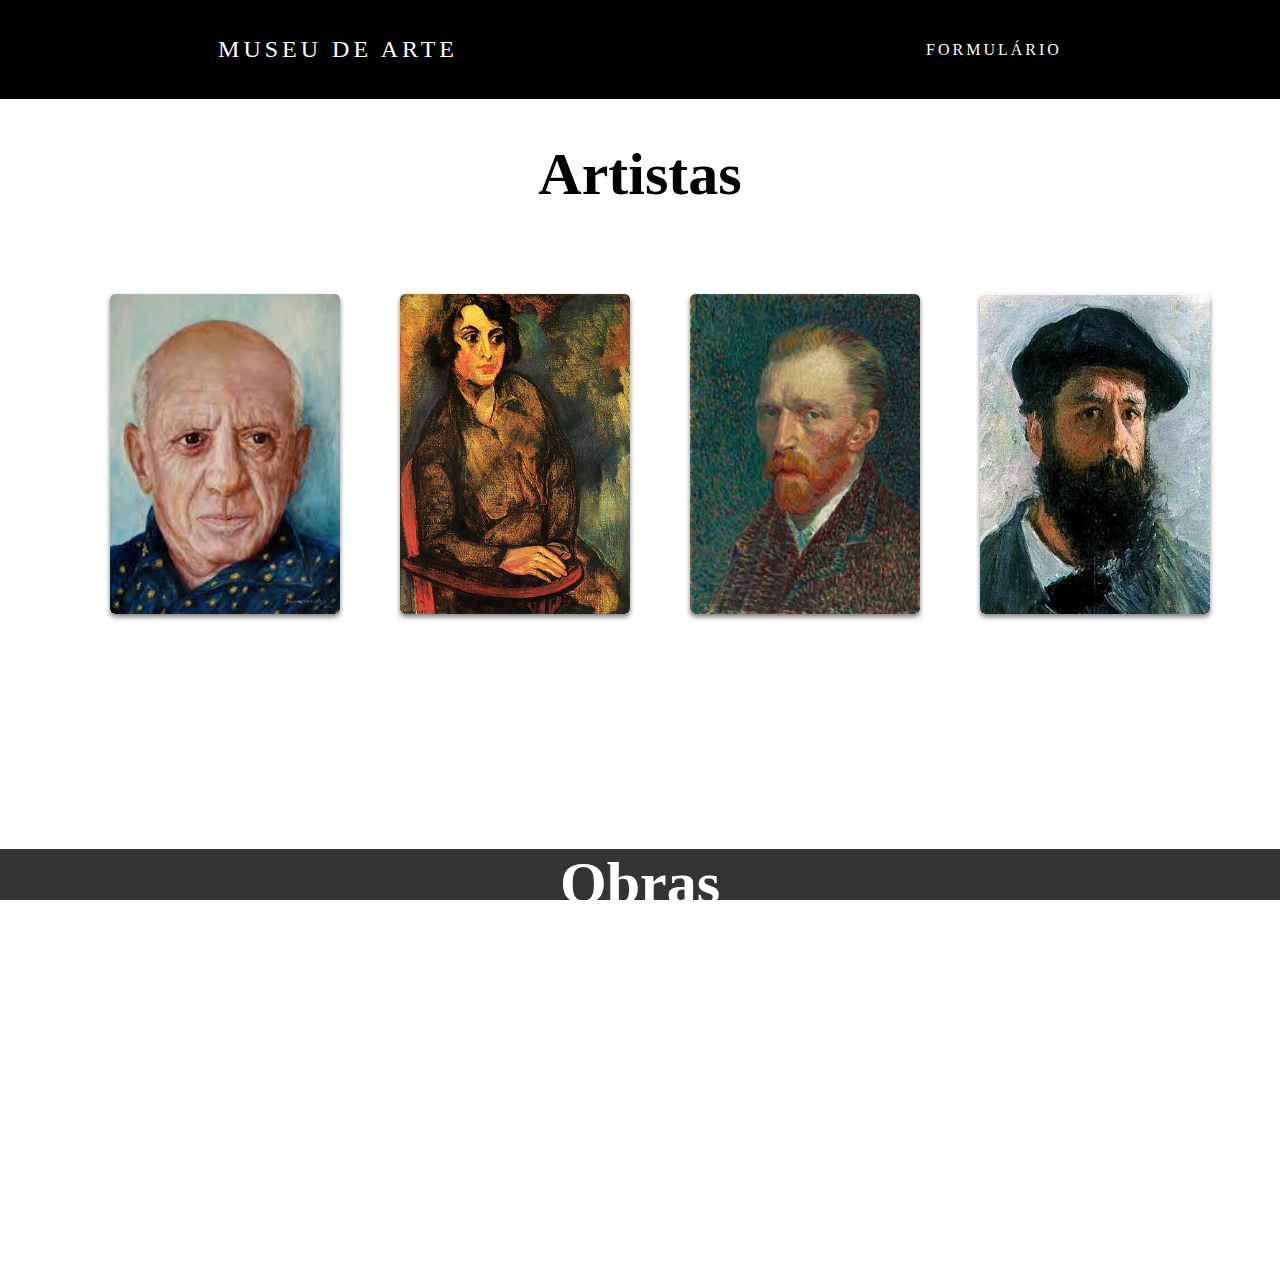
<file: index.html>
<!DOCTYPE html>
<html lang="pt-BR">

<head>

    <meta charset="UTF-8">
    <meta http-equiv="X-UA-Compatible" content="IE=edge">
    <meta name="viewport" content="width=device-width, initial-scale=1.0">
    <link href="https://cdn.jsdelivr.net/npm/bootstrap@5.1.3/dist/css/bootstrap.min.css" rel="stylesheet"
        integrity="sha384-1BmE4kWBq78iYhFldvKuhfTAU6auU8tT94WrHftjDbrCEXSU1oBoqyl2QvZ6jIW3" crossorigin="anonymous" />
    <link href="styles/style.css" rel="stylesheet" />
    <link rel="preconnect" href="https://fonts.googleapis.com">
    <link rel="preconnect" href="https://fonts.gstatic.com" crossorigin>
    <link href="https://fonts.googleapis.com/css2?family=Lato:wght@300&display=swap" rel="stylesheet">
    <title>Obras Artísticas</title>
</head>

<body onload="fetchArtworks()">
  <header>
    <nav>
      <a href="index.html"><p id="title">Museu de Arte</p></a>

      <ul class="nav-list">
        <li><a href="form.html">Formulário</a></li>

      </ul>
    </nav>
  </header>
    <!-- <div class="image">
        <img src="assets/hd-wallpaper-g40ba3563a_1920.jpg" alt="">
    </div> -->

    <!--Artistas-->

    <h2>Artistas</h2>

    <div class="cards">


        <div class="card-item">
            <img src="assets/picasso.jpg" alt="Anita Malfatti">
            <div class="card-info">
                <h3>Pablo Picasso</h3>
                <p>Importante figura da história da arte, o espanhol inspirou-se em momentos da sua vida pessoal para criar grandiosas obras. Picasso é um dos fundadores do movimento cubista, que inovou a arte na época.

                </p>
            
            </div>
        </div>


        <div class="card-item">
            <img src="assets/anita_malfatti.jpg" alt="Anita Malfatti">
            <div class="card-info">
                <h3>Anita Malfatti</h3>
                <p>Pintora, desenhista, gravadora e professora ítalo-brasileira, é considerada umas das principais pintoras brasileiras do século XX. Na maioria de suas obras, utilizou cores puras e vibrantes para expressar temas do cotidiano.</p>
            </div>
        </div>


        <div class="card-item">
            <img src="assets/vincentVanGogh.jfif" alt="Anita Malfatti">
            <div class="card-info">
                <h3>Vincent van Gogh</h3>
                <p>Pintor pós-impressionista holandês. É considerado uma das figuras mais famosas e influentes da história da arte ocidental, criou mais de dois mil trabalhos ao longo de pouco mais de uma década.</p>
            </div>
        </div>


        <div class="card-item">
            <img src="assets/claudeMonet.jpg" alt="Anita Malfatti">
            <div class="card-info">
                <h3>Claude Monet</h3>
                <p>Considerado um grande pintor e um dos mais importantes representantes do Impressionismo. Sua principal característica artística era a criação de efeitos de luz, através de pinceladas rápidas.</p>
                <p>
                </p>
            </div>
        </div>


    </div>


    <div class="row" id="mus_artworks">
        <h2 id="title_artworks">Obras</h2>



    </div>

    <div class="quote">
        <q>As pessoas discutem minha arte e fingem entender como se fosse <br>necessário entender, quando é simplesmente necessário amar.</q> - Claude Monet
    </div>

    <footer id="footer_museum">
        <p>GNU General Public License v3.0 - Desenvolvido por Gustavo Rodrigues</p>
    </footer>
    <script src="scripts/script.js"></script>
</body>

</html>
</file>
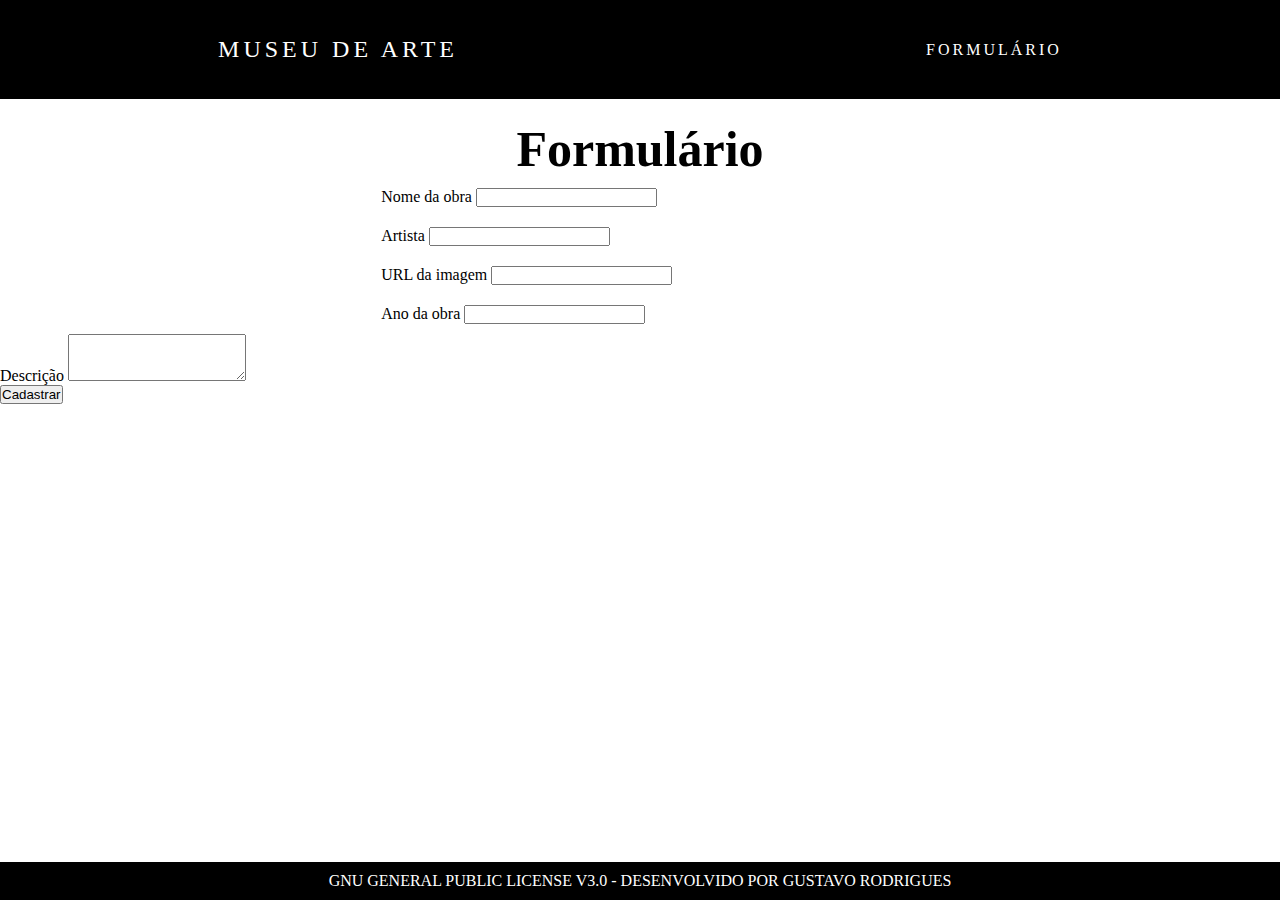
<file: form.html>
<!DOCTYPE html>
<html lang="pt-BR">

<head>

  <meta charset="UTF-8">
  <meta http-equiv="X-UA-Compatible" content="IE=edge">
  <meta name="viewport" content="width=device-width, initial-scale=1.0">
  <link href="https://cdn.jsdelivr.net/npm/bootstrap@5.1.3/dist/css/bootstrap.min.css" rel="stylesheet"
    integrity="sha384-1BmE4kWBq78iYhFldvKuhfTAU6auU8tT94WrHftjDbrCEXSU1oBoqyl2QvZ6jIW3" crossorigin="anonymous" />
  <link href="styles/formstyle.css" rel="stylesheet" />
  <link rel="preconnect" href="https://fonts.googleapis.com">
  <link rel="preconnect" href="https://fonts.gstatic.com" crossorigin>
  <link href="https://fonts.googleapis.com/css2?family=Lato:wght@300&display=swap" rel="stylesheet">
  <title>Obras Artísticas</title>
</head>

<body onload="fetchArtworks()">
  <header>
    <nav>
      <a href="index.html"><p id="title">Museu de Arte</p></a>

      <ul class="nav-list">
        <li><a href="#">Formulário</a></li>

      </ul>
    </nav>
  </header>

  <h2>Formulário</h2>
  <div class="divform mt-5 mx-auto">

    <form class="row g-3" action="http://localhost:8000/setArtworks.php" method="get">

      <div class="row">

        <div class="divInput">
          <div class="col-5 mb-2 dInput">

            <label for="inputName" class="form-label">Nome da obra</label>
            <input type="text" class="form-control formInput" id="inputName" name="inputName">
            <div class="alert alert-danger mt-1" id="name-error" role="alert">
              O nome da obra deve ter entre 0 e 100 caracteres
            </div>
          </div>

          <div class="col-6 mb-2 dInput">
            <label for="inputArtist" class="form-label">Artista</label>
            <input type="text" class="form-control formInput" id="inputArtist" name="inputArtist">
            <div class="alert alert-danger mt-1" id="artist-error" role="alert">
              O nome do artista deve ter entre 0 e 60 caracteres
            </div>
          </div>
        </div>
      </div>

      <div class="row">

        <div class="divInput mx-auto">

          <div class="col-6 dInput">
            <label for="inputUrl" class="form-label">URL da imagem</label>
            <input type="text" class="form-control" id="inputUrl" name="inputUrl">
            <div class="alert alert-danger mt-1" id="url-error" role="alert">
              Deve ser uma url válida
            </div>
          </div>
          <div class="col-3 dInput">
            <label for="inputDate" class="form-label">Ano da obra</label>
            <input type="number" class="form-control" id="inputDate" name="inputDate">
            <div class="alert alert-danger mt-1" id="date-error" role="alert">
              Deve ser informado o ano em formato numérico
            </div>
          </div>
        </div>


      </div>
      <div class="mb-3 col-5 mx-auto">
        <label for="description" class="form-label">Descrição</label>
        <textarea class="form-control" id="description" rows="3" name="description"></textarea>
        <div class="alert alert-danger mt-1" id="description-error" role="alert">
          A descrição deve ter entre 0 e 200 caracteres
        </div>
      </div>



      <div class="row">
        <button type="submit" class="btn btn-dark mx-auto col-1" id="butcad">Cadastrar</button>
      </div>
    </form>
  </div>


  <footer id="footer_museum">
    <p>GNU General Public License v3.0 - Desenvolvido por Gustavo Rodrigues</p>
  </footer>
  <script src="scripts/scriptform.js"></script>
</body>

</html>
</file>
<file: styles/style.css>
*{
    margin: 0;
    padding: 0;
}

html, body{ 
    height: 100%;
    overflow-x: hidden
}

a{

    text-decoration: none;
    transition: 0.3s;
    color: white;
}

a:hover{
    border-bottom: solid 1px white;
    border-top: solid 1px white;
    color: white;
    opacity: 0.8;
}

#title{
    font-size: 24px;
    text-transform: uppercase;
    letter-spacing: 4px;
    color: white;
    margin-bottom: 0;
}

nav{
    display: flex;
    justify-content: space-around;
    align-items: center;
    height: 11vh;
    border-bottom: solid white 1px;
    background-color: black;
    text-transform: uppercase;
}

.nav-list{
    list-style: none;
    display: flex;
    margin-bottom: 0;
}

.nav-list li{
    letter-spacing: 3px;
    margin-left: 32px;
}

h2{
    margin-top: 40px;
    text-align: center;
    font-size: 60px;
}


.cards{
    display: flex;
    justify-content: center;
    align-items: center;
    flex-wrap: wrap;
    width: 100%;
    height: 50vh;
    padding: 20px;

}

.cards .card-item{
    width: 230px;
    height: 320px;
    position: relative;
    margin: 30px;
    box-shadow: 0px 3px 5px rgba(0, 0, 0, 0.5);
    border-radius: 5px;
    transition-property: transform;
    transition-duration: 0.3s;
    overflow: hidden;
    color: white;
    
}

.cards .card-item:hover{
    transform: scale(1.1);
}

.cards .card-item:hover .card-info{
    transform: translateY(0%);

}

.cards .card-item img{
    width: 100%;
    height: 100%;
    position: absolute;
    border-radius: 5px;

}

.card-info{
    display: flex;
    justify-content: flex-end;
    flex-direction: column;
    background-color: rgba(0, 0, 0, 0.8);
    padding: 10px;
    border-radius: 5px;
    transform: translateY(100%);
    transition-property: transform;
    transition-duration: 0.4s;
    width: 100%;
    height: 100%;
    position: absolute;
    top: 0;
    left: 0;

}

.card-info h3{
    color: #FFF;
    font-size: 1.5em;
    font-weight: 600;
    opacity: 0.8;
    margin-bottom: 5px;
}

.card-info p{
    opacity: 0.8;
    font-size: 1em;
}

@media (max-width: 849px){
    .cards{
        height: 100%;
    }
}

#title_artworks{
    margin-top: 50px;
    margin-bottom: 50px;
    color: #FFF;
}


.card {
    margin-right: 15px;
    margin-left: 15px;
    margin-top: 20px;
}

.row {
    justify-content: center;
}

#mus_artworks{
    margin-top: 150px;
    background: rgb(53, 52, 52);
    padding-bottom: 20px;
}

#footer_museum{
    background-color: rgb(37, 37, 37);
    text-align: center;
    color: #FFF;
    padding-top: 20px;
    padding-bottom: 20px;
    margin-bottom: 0;
    text-transform: uppercase;
}

#footer_museum p{
    margin-bottom: 0;
    text-transform: uppercase;
}

.quote{
    text-align: center;
    font-style: italic;
    font-size: 30px;
    margin: 80px 0 80px;
}
</file>
<file: styles/formstyle.css>
*{
    margin: 0;
    padding: 0;
}

html, body{ 
    height: 100%;
    overflow-x: hidden
}

a{

    text-decoration: none;
    transition: 0.3s;
    color: white;
}

a:hover{
    border-bottom: solid 1px white;
    border-top: solid 1px white;
    color: white;
    opacity: 0.8;
}

#title{
    font-size: 24px;
    text-transform: uppercase;
    letter-spacing: 4px;
    color: white;
    margin-bottom: 0;
}

nav{
    display: flex;
    justify-content: space-around;
    align-items: center;
    height: 11vh;
    border-bottom: solid white 1px;
    background-color: black;
    text-transform: uppercase;
}

.nav-list{
    list-style: none;
    display: flex;
    margin-bottom: 0;
}

.nav-list li{
    letter-spacing: 3px;
    margin-left: 32px;
}

h2{
    margin-top: 20px;
    text-align: center;
    font-size: 60px;
    font-size: 50px;
}

.divform{
    margin: auto;
}

#name-error{
    display: none;
  }
  
#artist-error{
    display: none;
}
  
#url-error{
    display: none;
}
  
#description-error{
    display: none;
}

#date-error{
    display: none;
}

.divInput{
    width: 42%;
    margin: 0 auto;

    

}

.dInput{
    display: inline-block;
    margin: 10px 10px;
}

#footer_museum{

    background-color: black;
    text-align: center;
    color: #FFF;
    padding-top: 10px;
    padding-bottom: 10px;
    text-transform: uppercase;
    position: fixed;
    bottom: 0;
    width: 100%;
}


#footer_museum p{
    margin-bottom: 0;
    text-transform: uppercase;
}
</file>
